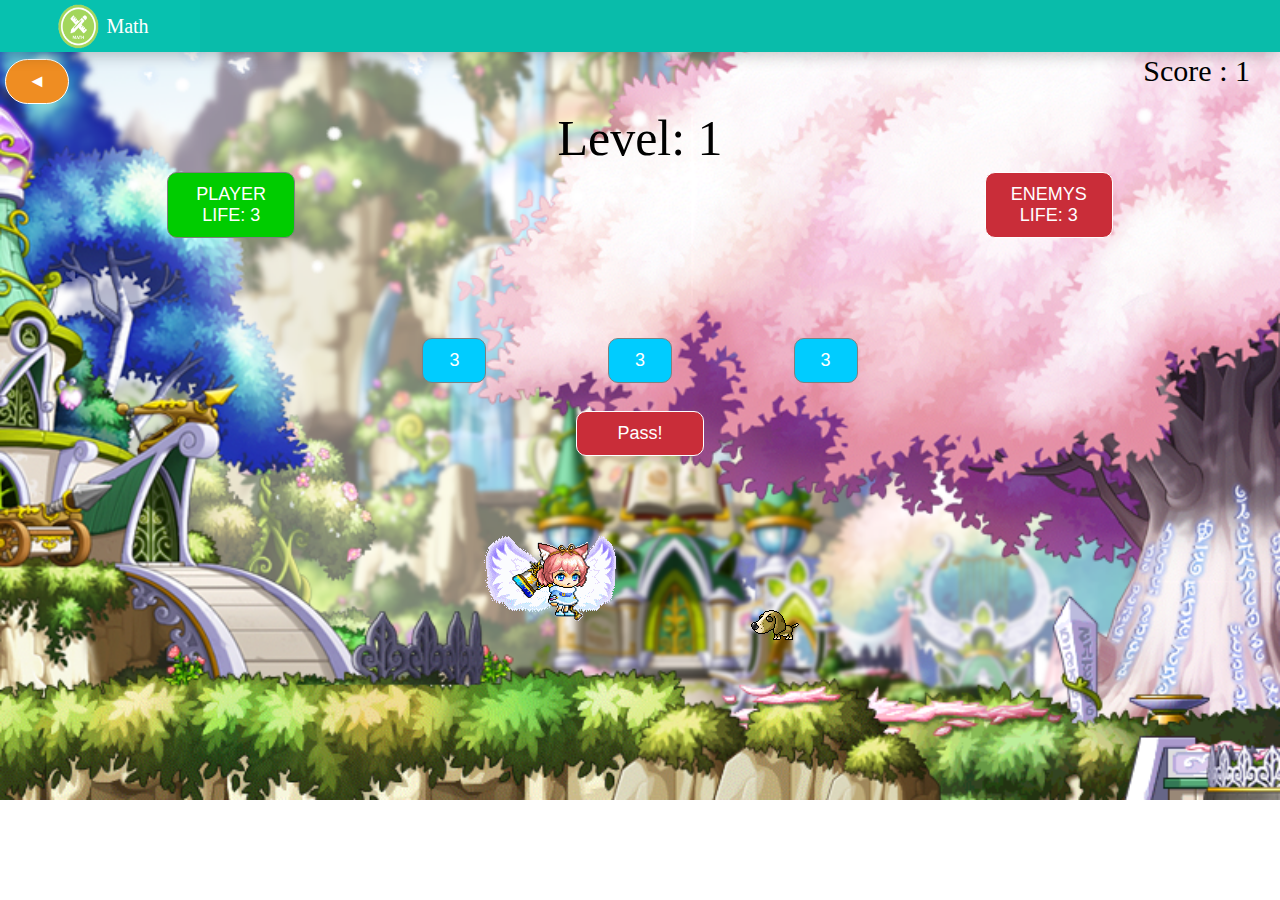
<file: playGame2.html>
<!DOCTYPE html>
<html>

<head>
    <meta charset="UTF-8">
    <meta name="viewport" content="width=device-width, initial-scale=1.0">
    <meta http-equiv="X-UA-Compatible" content="ie=edge">
    <title>Math Games - Prime Number</title>
    <link rel="shortcut icon" type="image/png" href="./resources/imgs/logo.png" />

    <!-- Utilities CSS-->
    <link href="./resources/css/color.css" type="text/css" rel="stylesheet">
    <link href="./resources/css/icon.css" type="text/css" rel="stylesheet">
    <link href="./resources/css/page-helper.css" type="text/css" rel="stylesheet">
    <link href="./resources/css/element.css" type="text/css" rel="stylesheet">

    <!--Commons CSS -->
    <link href="./resources/css/initial.css" type="text/css" rel="stylesheet">
    <link href="./resources/css/navbar.css" type="text/css" rel="stylesheet">
    <link href="./resources/css/main-menu.css" type="text/css" rel="stylesheet">
    <link href="./resources/css/custom.css" type="text/css" rel="stylesheet">

    <!--JS-->
    <script src="./resources/js/accController.js"></script>
    <script src="./resources/js/2accController.js"></script>
    <script src="./resources/js/index.js"></script>
</head>

<body class="resizePlayGame" onload="randomQuiz()">
    <div class="navbar-div">
        <nav class="navbar is-oros" aria-label="main navigation">
            <a class="navbar-item banner" onClick="mockMain()">
                <div>
                    <img class="navbar-banner-logo" src="./resources/imgs/mathlogo.png" alt="logo"></img>
                    <span class="navbar-banner-text">Math</span>
                </div>
            </a>
        </nav>
    </div>
    
    <br><br><br><div>
            <button type="button" class="button is-round is-2 width5 is-orange text-center" onClick="mockPrimeGame()">◄</button>&emsp;&emsp;<label class="label is-15 is-pulled-right">Score : <label id="sc">1</label>&emsp;
    </div>
    <div class="text-center">
            <label class="label is-1">Level: <label id="stage">1</label> </label>
    </div>
    <div align="center">
            <button type="button" class="button is-round10 is-2 width10 is-green text-center" onClick="saveLife()">PLAYER LIFE: <label id="life">3</label></button>
            &emsp;&emsp;&emsp;&emsp;&emsp;&emsp;&emsp;&emsp;&emsp;&emsp;&emsp;&emsp;&emsp;&emsp;&emsp;&emsp;&emsp;&emsp;&emsp;&emsp;&emsp;&emsp;&emsp;&emsp;&emsp;&emsp;&emsp;&emsp;&emsp;&emsp;&emsp;&emsp;&emsp;&emsp;&emsp;&emsp;&emsp;&emsp;&emsp;&emsp;&emsp;&emsp;
            <button type="button" class="button is-round10 is-2 width10 is-yentafo text-center" onClick="saveLife()">ENEMYS LIFE: <label id="mlife">3</label></button>
    </div><br><br><br><br><br>
    <div class="text-center" >
            <button type="button" class="button is-round10 is-2 width5 is-wblue text-center" onClick="checkAns1()"><label id="q1" >3</label></button> &emsp;&emsp; &emsp;&emsp; &emsp;&emsp;
            <button type="button" class="button is-round10 is-2 width5 is-wblue text-center" onClick="checkAns2()"><label id="q2" >3</label></button>  &emsp;&emsp; &emsp;&emsp; &emsp;&emsp;
            <button type="button" class="button is-round10 is-2 width5 is-wblue text-center" onClick="checkAns3()"><label id="q3" >3</label></button>  
    </div><br>
    <div class="text-center">
        <button type="button" class="button is-round10 is-2 width10 is-yentafo text-center" onClick="checkAnsA()"><label id="" >Pass!</label></button>
    </div><br><br><br><br>
    <div align="center">
            <img src="./resources/Character/Char2/stand.gif" id="player1"></img>&emsp;&emsp;&emsp;&emsp;&emsp;&emsp;&emsp;&emsp;
            <img src="./resources/Character/Mons/mon1.png" id="monster"></img>
    </div>

    
    
</body>
<footer>
    <!-- Controller JS -->
    <script src="./resources/js/menuController.js"></script>
    <script src="./resources/js/navbarController.js"></script>
    
</footer>

</html>
</file>
<file: resources/css/color.css>
.is-oros {
    background-color: #09bcaa !important;
    color: white !important;
}
.is-green {
    background-color: #00CC00 !important;
    color: white !important;
}

.is-white {
    background-color: white !important;
    color: white !important;
}
.is-wblue {
    background-color: #00CCFF !important;
    color: white !important;
}

.is-oros.button {
    border-color: white !important;
}


.is-oros.button:hover {
    background-color: white !important;
    color: #09bcaa !important;
    border-color: #09bcaa !important;
}
.is-green.button:hover {
    background-color: white !important;
    color: #00CC00 !important;
    border-color: #00CC00 !important;
}
.is-wblue.button:hover {
    background-color: white !important;
    color: #00CCFF !important;
    border-color: #00CCFF !important;
}
.is-yentafo {
    background-color: #c92d39 !important;
    color: white !important;
}


.is-yentafo.button {
    border-color: white !important;
}

.is-yentafo.button:hover {
    background-color: white !important;
    color: #c92d39 !important;
    border-color: #c92d39 !important;
}
.is-liblue{
    background-color: #0066FF !important;
    color: white !important;
}

.is-orange {
    background-color: #ef8d22 !important;
    color: white !important;
}

.is-orange.button {
    border-color: white !important;
}
.is-liborange {
    background-color: #FF9900 !important;
    color: white !important;
}

.is-liborange.button {
    border-color: white !important;
}

.is-orange.button:hover {
    background-color: white !important;
    color: #ef8d22 !important;
    border-color: #ef8d22 !important;
}

.is-black-oros {
    background-color: #05897c !important;
    color: white !important;
}
.f-red{
    color: red;
}
</file>
<file: resources/css/icon.css>
/*Icon made by [https://www.flaticon.com/authors/chanut] from www.flaticon.com */
.icon-user {
    -webkit-mask-image: url('../icons/user.svg');
    mask-position: center center;
    mask-repeat: no-repeat;

    width: 50px;
    height: 50px;

    background-color: currentColor;
}

/*Icon made by [https://www.flaticon.com/authors/google] from www.flaticon.com */
.icon-down-arrow {
    -webkit-mask-image: url('../icons/down-chevron.svg');
    mask-position: center center;
    mask-repeat: no-repeat;

    width: 50px;
    height: 50px;

    background-color: currentColor;
}

/*Icon made by [https://www.flaticon.com/authors/freepik] from www.flaticon.com */
.icon-home {
    -webkit-mask-image: url('../icons/home.svg');
    mask-position: center center;
    mask-repeat: no-repeat;

    width: 50px;
    height: 50px;

    background-color: currentColor;
}

/*Icon made by [https://www.flaticon.com/authors/freepik] from www.flaticon.com */
.icon-license-plate {
    -webkit-mask-image: url('../icons/license-plate.svg');
    mask-position: center center;
    mask-repeat: no-repeat;

    width: 50px;
    height: 50px;

    background-color: currentColor;
}


.icon-car {
    -webkit-mask-image: url('../icons/car.svg');
    mask-position: center center;
    mask-repeat: no-repeat;

    width: 50px;
    height: 50px;

    background-color: currentColor;
}

/*Icon made by [https://www.flaticon.com/authors/freepik] from www.flaticon.com */
.icon-car-motor {
    -webkit-mask-image: url('../icons/technics.svg');
    mask-position: center center;
    mask-repeat: no-repeat;

    width: 50px;
    height: 50px;

    background-color: currentColor;
}

/*Icon made by [https://www.flaticon.com/authors/freepik] from www.flaticon.com */
.icon-car-part {
    -webkit-mask-image: url('../icons/car-parts.svg');
    mask-position: center center;
    mask-repeat: no-repeat;

    width: 50px;
    height: 50px;

    background-color: currentColor;
}

.icon-customer-card {
    -webkit-mask-image: url('../icons/id-card.svg');
    mask-position: center center;
    mask-repeat: no-repeat;

    width: 50px;
    height: 50px;

    background-color: currentColor;
}

/* Icon Size */

.icon-size-1 {
    width: 70px;
    height: 70px;
}

.icon-size-2 {
    width: 60px;
    height: 60px;
}

.icon-size-3 {
    width: 50px;
    height: 50px;
}

.icon-size-4 {
    width: 40px;
    height: 40px;
}

.icon-size-5 {
    width: 30px;
    height: 30px;
}

.icon-size-6 {
    width: 20px;
    height: 20px;
}

.icon-size-7 {
    width: 10px;
    height: 10px;
}

/* ICON INPUT */

.input-icon-search{
    box-sizing: border-box;
    border: 2px solid #ccc;
    font-size: 16px;
    background-image: url('https://www.w3schools.com/css/searchicon.png');
    background-position: 10px 10px; 
    background-repeat: no-repeat;
    padding: 12px 20px 12px 40px;
  }
</file>
<file: resources/css/page-helper.css>
/*===============[subcontent div]===================*/

.subcontent-main-div {
    margin: 0 auto;
}


/*===============[column]===================*/

.columns {
    display: flex;
    align-items: center;
}

.column {
    width: 100%;
}

.column.is-1 {
    flex: none;
    width: 12.5%;
}

.column.is-2 {
    flex: none;
    width: 25%;
}

.column.is-3 {
    flex: none;
    width: 37.5%;
}

.column.is-4 {
    flex: none;
    width: 50%;
}

.column.is-5 {
    flex: none;
    width: 62.5%;
}

.column.is-6 {
    flex: none;
    width: 75%;
}

.column.is-7 {
    flex: none;
    width: 87.5%;
}

.column.is-8 {
    flex: none;
    width: 100%;
}

/*===============[text helper]===================*/

.text-center {
    text-align: center;
}
.is-pulled-right {
    float: right;
}
</file>
<file: resources/css/element.css>
/*===============[box]===================*/

.box {
    background-color: white;
    padding: 20px;
    margin: 10px;

    box-sizing: border-box;
}

.box.with-title {
    padding: 0;
}

.box.is-round {
    border-radius: 5px;
}

.box .box-title {
    border-radius: inherit;
    border-bottom-left-radius: 0;
    border-bottom-right-radius: 0;
    padding: 15px;

    background-color: white;

    font-size: 2rem;
}

.box .box-content {
    padding: 20px;
}

/*===============[button]===================*/

.button {
    display: inline-block;
    box-sizing: border-box;
    padding: .5rem;
    margin: .3rem;
    overflow: hidden;
    cursor: pointer;

    border: 1px solid gray;
    background-color: white;
    
    font: 400 16px Arial;
    text-align: center;
    text-overflow: ellipsis;

    width: 100px;
}

.button:hover {
    background-color: #d8d8d8;
}

.button.is-round {
    border-radius: 100px;
}
.button.is-round10 {
    border-radius: 10px;
}

.button.is-1 {
    padding: 1rem;
    font: 400 20px Arial;
}

.button.is-2 {
    padding: .7rem;
    font: 400 18px Arial;
}

.button.is-3 {
    padding: .5rem;
    font: 400 16px Arial;
}

.button.is-free-size {
    width: auto;
}

.button.is-full-width {
    width: 100%;
}





/*===============[label]===================*/

.label {
    color: #000000;
    font-size: 16px;
}

.label.is-1 {
    font-size: 50px;
}
.label.is-15 {
    font-size: 30px;
}
.label.is-2 {
    font-size: 20px;
}

.label.is-3 {
    font-size: 16px;
}

.label.is-4 {
    font-size: 14px;
}

/*===============[text input]===================*/

.input[type=text], .input[type=password] {
    padding: 5px;

    border: 1px solid gray;
    border-radius: 5px;

    font-size: 16px;
}

.input.is-full-width {
    width: 100%;
}
.input.is-half {
    width: 50%;
}
.textarea {
    background-color: white;
    border-color: gray;
    color: #363636;
    box-shadow: inset 0 1px 2px rgba(10, 10, 10, 0.1);
    max-width: 100%;
    width: 100%;
    border-radius: 5px;
    font-size: 16px;
}

/*===============[select]===================*/

.select {
    width: 100%;

    border: 1px solid gray;
    border-radius: 5px;

    font-size: 16px;
}

.select option {
    padding: 6px;
}

/*===============[modal]===================*/



.modal.is-active {
    display: flex;
}
.charSelectleft{
    margin-left: 30%;
}
.charSelectright{
    margin-right: 30%;
}.modal {
    display: none; /* Hidden by default */
    position: fixed; /* Stay in place */
    z-index: 1; /* Sit on top */
    padding-top: 100px; /* Location of the box */
    left: 0;
    top: 0;
    width: 100%; /* Full width */
    height: 100%; /* Full height */
    overflow: auto; /* Enable scroll if needed */
    background-color: rgb(0,0,0); /* Fallback color */
    background-color: rgba(0,0,0,0.4); /* Black w/ opacity */
  }
  
  /* Modal Content */
  .modal-content {
    background-color: #fefefe;
    margin: auto;
    padding: 20px;
    border: 1px solid #888;
    width: 80%;
  }
  
  /* The Close Button */
  .close {
    color: #aaaaaa;
    float: right;
    font-size: 28px;
    font-weight: bold;
  }
  .close2 {
    color: #aaaaaa;
    float: right;
    font-size: 28px;
    font-weight: bold;
  }
  
  .close:hover,
  .close:focus {
    color: #000;
    text-decoration: none;
    cursor: pointer;
  }
</file>
<file: resources/css/initial.css>
body {

    margin: 0;
    padding: 0;
  }
.resizeMain {
  background-image: url("../imgs/bg2.jpg" );
  background-repeat: no-repeat;
  background-position: top;
  background-size: 1600px 800px;
}
.resizeGameMenu {
  background-image: url("../imgs/BGPrime.jpg" );
  background-repeat: no-repeat;
  background-position: top;
  background-size: 1600px 800px;

}
.resizeGameChar {
  background-image: url("../BG/characterSelect.png" );
  background-repeat: no-repeat;
  background-position: top;
  background-size: 1600px 800px;

}
.resizePlayGame {
  background-image: url("../BG/stage01.png" );
  background-repeat: no-repeat;
  background-position: top;
  background-size: 1600px 800px;

}
  
  html, body {
    min-height: 100vh;
    height: 100vh;
  }
</file>
<file: resources/css/navbar.css>
.navbar-div {
    position: fixed;
    top: 0;
    width: 100%;
    z-index: 998;
}

.navbar {
    width: 100%;
    height: 52px;
    display: flex;
    vertical-align: middle;
    justify-content: space-between;

    -webkit-box-shadow: 0px 6px 14px -2px rgba(0,0,0,0.22);
    -moz-box-shadow: 0px 6px 14px -2px rgba(0,0,0,0.22);
    box-shadow: 0px 6px 14px -2px rgba(0,0,0,0.22);
}

.navbar .navbar-item {
    display: inherit;
    align-items: center;

    text-decoration: none;

    cursor: pointer;
}

.navbar .banner {
    background-color: #05897c;
    width: 200px;
    overflow: hidden;

    font-size: 18px;
    color: white;
}

.navbar .banner:hover {
    background-color: #07c1af;
}

.navbar .banner div {
    display: inherit;
    margin: 0 auto;
    align-items: center;
}

.navbar-banner-logo {
    width: 45px;
    height: 45px;
    margin: 0 5px;
}

.navbar-banner-text {
    font-size: 20px;
    margin: 0;
}

.navbar .user {
    max-width: 300px;

    align-items: stretch;

    background-color: transparent;
    border: none;
    text-decoration: none;

    color: #f7f7f7;
}

.navbar .user:hover {
    background-color: #07c1af;
}

.navbar .user:focus {
    background-color: #07c1af;
}

.navbar .user:focus {
    outline: 0;
}

.navbar .user .user-container {
    display: inherit;
    align-items: center;

    width: inherit;
}

.navbar-user-icon {
    margin: 0 10px;
}

.navbar .user .dropdown-items {
    top: 100%;
    right: 0;
    left: auto;
    position: absolute;
    overflow: hidden;

    display: none;

    min-width: 250px;
    max-width: 400px;

    box-shadow: 0px 4px 16px 0px rgba(0,0,0,0.2);
}

.navbar .user .is-active {
    display: block;
}

.navbar .user .dropdown-items a {
    white-space: nowrap;
    display: flex;

    padding: 1rem 1rem;

    background-color: white;
    color: black;

    font-size: 14px;
    text-decoration: none;
}

.navbar .user .dropdown-items a:hover {
    background-color: #d8d8d8;
}

.navbar .user .dropdown-items .is-detail {
    cursor: default !important;
    background-color: #d8d8d8;
}

.navbar .user .dropdown-items .is-detail:hover {
    background-color: #d8d8d8;
}

.navbar-user-text {
    white-space: nowrap;
    overflow: hidden;
    text-overflow: ellipsis;
    max-width: 200px;

    font-size: 16px;
}
</file>
<file: resources/css/main-menu.css>
.main-menu {
    position: fixed;
    left: 0;
    top: 3.25rem;

    height: 100%;
    width: 200px;

    background-color: #303030;
    text-decoration: none;
}

.menu-space {
    height: 4rem;
}

.menu-list {
    list-style: none;
    padding: 0;

    background-color: #232323;
    color: white;
}

.menu-list li {
    margin: 0;
    padding: 0;

    display: list-item;
    list-style: none;
}

.menu-list li a {
    padding: .8rem .5rem;

    display: block;
    text-decoration: none;
    cursor: pointer;
}

.menu-list li a:hover {
    background-color: white;
    color: black ;
}

.menu-list a:link {
    color: white;
}

.menu-list li a:visited {
    color: white;
}

.menu-list li a:visited:hover {
    color: black;
}

.menu-list li ul {
    border-left: 5px solid #dbdbdb;
    padding: 0;

    display: none;

    background-color: #161616;
}

ul.is-active {
    display: block !important;
}

.menu-icon {
    margin-right: 1rem;
    vertical-align: bottom;
}
</file>
<file: resources/css/custom.css>
/*===========[Subcontent Area]============*/

.subcontent-area {
    padding: 5.25rem  1rem 2rem 1rem;
    min-height: inherit;
    display: flex;
    flex-direction: column;
    justify-content: center;
    box-sizing: border-box;
}

/*===========[Index]============*/

.index {
    max-width: 80%;
}

.index .menu-box {
    border: 5px solid #c4c4c4;
    border-radius: 30px;
    box-sizing: border-box;

    width: 250px;
    height: 200px;
    margin: 20px;

    cursor: pointer;

    text-decoration: none;

    color: currentColor;
}

.index .menu-box:hover {
    border: 10px solid #09bcaa;

    -webkit-box-shadow: inset 0px 10px 13px 0px rgba(0,0,0,0.47);
    -moz-box-shadow: inset 0px 10px 13px 0px rgba(0,0,0,0.47);
    box-shadow: inset 0px 10px 13px 0px rgba(0,0,0,0.47);
}

.index .menu-box-blank {
    border: 5px solid #c4c4c4;
    border-radius: 30px;
    box-sizing: border-box;

    width: 250px;
    height: 200px;
    margin: 20px;

    background-color: #c4c4c4;
}

.index .menu-box img {
    width: 150px;
    height: 150px;   
}

.index .menu-box h3 {
    margin: 0;
    display: block;
}

.menu-box .custom {
    margin-top: 20px;
    width: 130px !important;
    height: 130px !important;   
}
/*select*/
.selectPlate{
    font-size: 16px;
}


/* div*/
div.border-gray{
    border: 3px solid gray;
}

.width5{
    width: 5%
}
.width10{
    width: 10%
}
.width15{
    width: 15%
}
.width25{
    width: 25%
}
.width60{
    width: 60%
}
.width65{
    width: 65%
}
.width70{
    width: 70%
}
.width75{
    width: 75%
}
.width80{
    width: 80%
}
.plate {
    max-width: 100%;
}
div.bottom{
    position:fixed;
    bottom:0px;
    width:1000px;
    margin:0px auto;
    }
/* Image */
</file>
